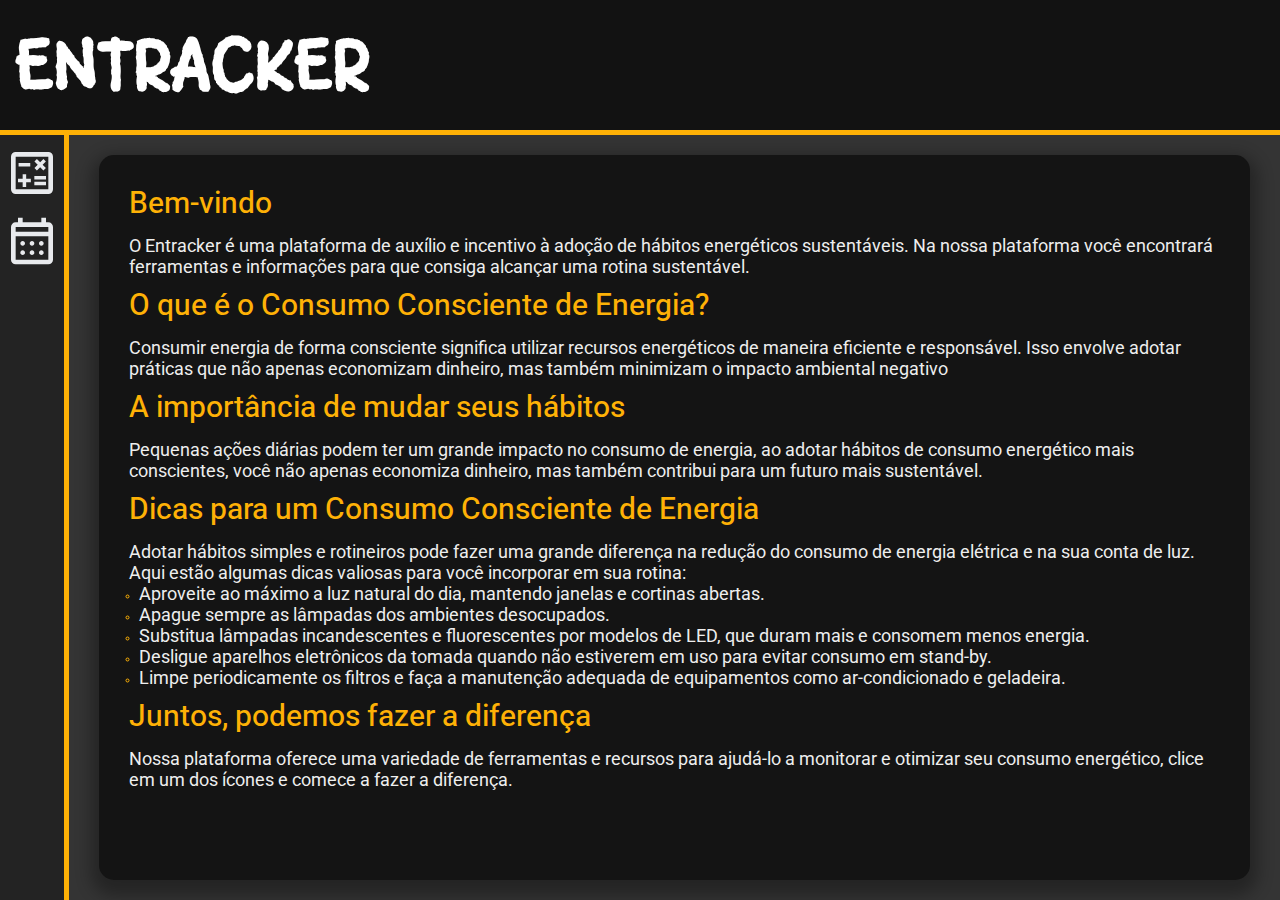
<file: index.html>
<!DOCTYPE html>
<html lang="en">
  <head>
    <meta charset="UTF-8" />
    <meta name="viewport" content="width=device-width, initial-scale=1.0" />
    <title>Entracker</title>
    <link rel="stylesheet" href="style.css" />
  </head>
  <body>
    <div class="layout">
      <nav>
        <div class="hero">
          <h1>ENTRACKER</h1>
        </div>
      </nav>
      <div class="sidebar">
        <div class="cont">
          <div class="ct">
            <a href="calc.html"
              ><svg
                xmlns="http://www.w3.org/2000/svg"
                height="56px"
                viewBox="0 -960 960 960"
                width="56px"
                fill="#e8eaed"
                id="calc"
              >
                <path
                  d="M320-240h60v-80h80v-60h-80v-80h-60v80h-80v60h80v80Zm200-30h200v-60H520v60Zm0-100h200v-60H520v60Zm44-152 56-56 56 56 42-42-56-58 56-56-42-42-56 56-56-56-42 42 56 56-56 58 42 42Zm-314-70h200v-60H250v60Zm-50 472q-33 0-56.5-23.5T120-200v-560q0-33 23.5-56.5T200-840h560q33 0 56.5 23.5T840-760v560q0 33-23.5 56.5T760-120H200Zm0-80h560v-560H200v560Zm0-560v560-560Z"
                />
              </svg>
            </a>
          </div>
          <div class="ct">
            <a href="rast.html"
              ><svg
                xmlns="http://www.w3.org/2000/svg"
                height="56px"
                viewBox="0 -960 960 960"
                width="56px"
                fill="#e8eaed"
                id="cln"
              >
                <path
                  d="M200-80q-33 0-56.5-23.5T120-160v-560q0-33 23.5-56.5T200-800h40v-80h80v80h320v-80h80v80h40q33 0 56.5 23.5T840-720v560q0 33-23.5 56.5T760-80H200Zm0-80h560v-400H200v400Zm0-480h560v-80H200v80Zm0 0v-80 80Zm280 240q-17 0-28.5-11.5T440-440q0-17 11.5-28.5T480-480q17 0 28.5 11.5T520-440q0 17-11.5 28.5T480-400Zm-160 0q-17 0-28.5-11.5T280-440q0-17 11.5-28.5T320-480q17 0 28.5 11.5T360-440q0 17-11.5 28.5T320-400Zm320 0q-17 0-28.5-11.5T600-440q0-17 11.5-28.5T640-480q17 0 28.5 11.5T680-440q0 17-11.5 28.5T640-400ZM480-240q-17 0-28.5-11.5T440-280q0-17 11.5-28.5T480-320q17 0 28.5 11.5T520-280q0 17-11.5 28.5T480-240Zm-160 0q-17 0-28.5-11.5T280-280q0-17 11.5-28.5T320-320q17 0 28.5 11.5T360-280q0 17-11.5 28.5T320-240Zm320 0q-17 0-28.5-11.5T600-280q0-17 11.5-28.5T640-320q17 0 28.5 11.5T680-280q0 17-11.5 28.5T640-240Z"
                />
              </svg>
            </a>
          </div>
        </div>
      </div>
      <main>
        <div class="text-sec unfocus">
          <h2>Bem-vindo</h2>
          <p>
            O Entracker é uma plataforma de auxílio e incentivo à adoção de
            hábitos energéticos sustentáveis. Na nossa plataforma você
            encontrará ferramentas e informações para que consiga alcançar uma
            rotina sustentável.
          </p>
          <h2>O que é o Consumo Consciente de Energia?</h2>
          <p>
            Consumir energia de forma consciente significa utilizar recursos
            energéticos de maneira eficiente e responsável. Isso envolve adotar
            práticas que não apenas economizam dinheiro, mas também minimizam o
            impacto ambiental negativo
          </p>
          <h2>A importância de mudar seus hábitos</h2>
          <p>
            Pequenas ações diárias podem ter um grande impacto no consumo de
            energia, ao adotar hábitos de consumo energético mais conscientes,
            você não apenas economiza dinheiro, mas também contribui para um
            futuro mais sustentável.
          </p>
          <h2>Dicas para um Consumo Consciente de Energia</h2>
          <p>
            Adotar hábitos simples e rotineiros pode fazer uma grande diferença
            na redução do consumo de energia elétrica e na sua conta de luz.
            Aqui estão algumas dicas valiosas para você incorporar em sua
            rotina:
          </p>
          <ul>
            <li>
              <p>
                Aproveite ao máximo a luz natural do dia, mantendo janelas e
                cortinas abertas.
              </p>
            </li>
            <li><p>Apague sempre as lâmpadas dos ambientes desocupados.</p></li>
            <li>
              <p>
                Substitua lâmpadas incandescentes e fluorescentes por modelos de
                LED, que duram mais e consomem menos energia.
              </p>
            </li>
            <li>
              <p>
                Desligue aparelhos eletrônicos da tomada quando não estiverem em
                uso para evitar consumo em stand-by.
              </p>
            </li>
            <li>
              <p>
                Limpe periodicamente os filtros e faça a manutenção adequada de
                equipamentos como ar-condicionado e geladeira.
              </p>
            </li>
          </ul>
          <h2>Juntos, podemos fazer a diferença</h2>
          <p>
            Nossa plataforma oferece uma variedade de ferramentas e recursos
            para ajudá-lo a monitorar e otimizar seu consumo energético, clice
            em um dos ícones e comece a fazer a diferença.
          </p>
        </div>
      </main>
    </div>
    <script src="script.js"></script>
  </body>
</html>
</file>
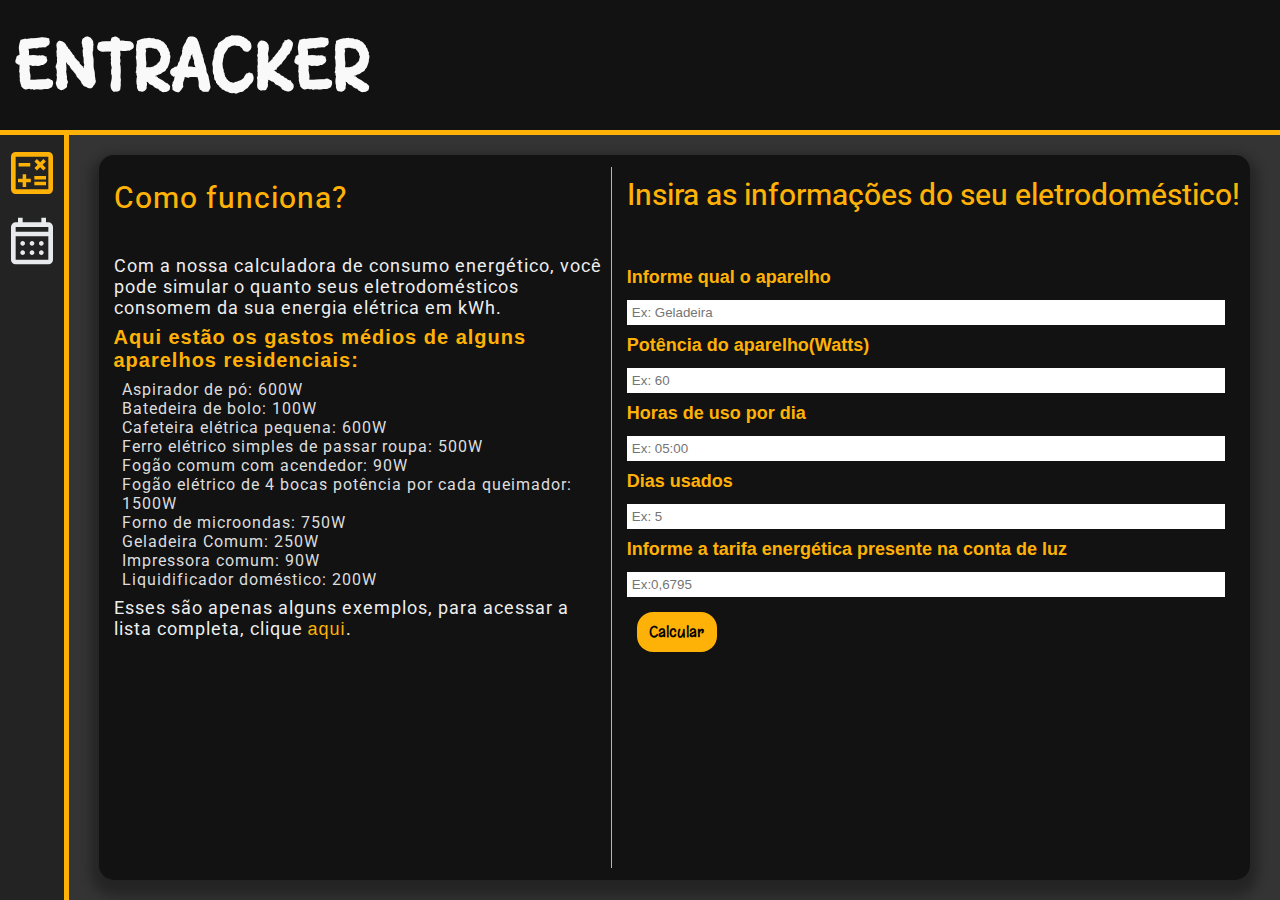
<file: calc.html>
<!DOCTYPE html>
<html lang="en">
  <head>
    <meta charset="UTF-8" />
    <meta name="viewport" content="width=device-width, initial-scale=1.0" />
    <link rel="stylesheet" href="style.css" />
    <title>Entracker</title>
  </head>
  <body>
    <body>
      <div class="layout">
        <nav>
          <div class="hero">
            <h1><a href="index.html">ENTRACKER</a></h1>
          </div>
        </nav>
        <div class="sidebar">
          <div class="cont">
            <div class="ct ct--1">
              <a href="#"
                ><svg
                  xmlns="http://www.w3.org/2000/svg"
                  height="56px"
                  viewBox="0 -960 960 960"
                  width="56px"
                  fill="#feb106"
                  id="calc"
                >
                  <path
                    d="M320-240h60v-80h80v-60h-80v-80h-60v80h-80v60h80v80Zm200-30h200v-60H520v60Zm0-100h200v-60H520v60Zm44-152 56-56 56 56 42-42-56-58 56-56-42-42-56 56-56-56-42 42 56 56-56 58 42 42Zm-314-70h200v-60H250v60Zm-50 472q-33 0-56.5-23.5T120-200v-560q0-33 23.5-56.5T200-840h560q33 0 56.5 23.5T840-760v560q0 33-23.5 56.5T760-120H200Zm0-80h560v-560H200v560Zm0-560v560-560Z"
                  />
                </svg>
              </a>
            </div>
            <div class="ct ct--2">
              <a href="rast.html"
                ><svg
                  xmlns="http://www.w3.org/2000/svg"
                  height="56px"
                  viewBox="0 -960 960 960"
                  width="56px"
                  fill="#e8eaed"
                  id="cln"
                >
                  <path
                    d="M200-80q-33 0-56.5-23.5T120-160v-560q0-33 23.5-56.5T200-800h40v-80h80v80h320v-80h80v80h40q33 0 56.5 23.5T840-720v560q0 33-23.5 56.5T760-80H200Zm0-80h560v-400H200v400Zm0-480h560v-80H200v80Zm0 0v-80 80Zm280 240q-17 0-28.5-11.5T440-440q0-17 11.5-28.5T480-480q17 0 28.5 11.5T520-440q0 17-11.5 28.5T480-400Zm-160 0q-17 0-28.5-11.5T280-440q0-17 11.5-28.5T320-480q17 0 28.5 11.5T360-440q0 17-11.5 28.5T320-400Zm320 0q-17 0-28.5-11.5T600-440q0-17 11.5-28.5T640-480q17 0 28.5 11.5T680-440q0 17-11.5 28.5T640-400ZM480-240q-17 0-28.5-11.5T440-280q0-17 11.5-28.5T480-320q17 0 28.5 11.5T520-280q0 17-11.5 28.5T480-240Zm-160 0q-17 0-28.5-11.5T280-280q0-17 11.5-28.5T320-320q17 0 28.5 11.5T360-280q0 17-11.5 28.5T320-240Zm320 0q-17 0-28.5-11.5T600-280q0-17 11.5-28.5T640-320q17 0 28.5 11.5T680-280q0 17-11.5 28.5T640-240Z"
                  />
                </svg>
              </a>
            </div>
          </div>
        </div>
        <main>
          <div class="calc-layout">
            <div class="calc-info">
              <h2>Como funciona?</h2>
              <p>
                Com a nossa calculadora de consumo energético, você pode simular
                o quanto seus eletrodomésticos consomem da sua energia elétrica
                em kWh.
              </p>
              <h3>
                Aqui estão os gastos médios de alguns aparelhos residenciais:
              </h3>
              <p class="lista">
                Aspirador de pó: 600W <br />
                Batedeira de bolo: 100W <br />
                Cafeteira elétrica pequena: 600W <br />
                Ferro elétrico simples de passar roupa: 500W <br />
                Fogão comum com acendedor: 90W <br />
                Fogão elétrico de 4 bocas potência por cada queimador: 1500W
                <br />
                Forno de microondas: 750W <br />
                Geladeira Comum: 250W <br />
                Impressora comum: 90W <br />
                Liquidificador doméstico: 200W
              </p>
              <p>
                Esses são apenas alguns exemplos, para acessar a lista completa,
                clique
                <a
                  href="https://www.cemig.com.br/wp-content/uploads/2020/10/POTENCIA-MEDIA-DE-APARELHOS-RESIDENCIAIS-E-COMERCIAIS.pdf"
                  target="_blank"
                  >aqui</a
                >.
              </p>
            </div>
            <div class="calc-comp">
              <div class="calc-up">
                <h2>Insira as informações do seu eletrodoméstico!</h2>
                <div class="calc-input">
                  <label for="type">Informe qual o aparelho</label>
                  <input
                    type="text"
                    name="type"
                    placeholder="Ex: Geladeira"
                    id="aparelho"
                  />
                  <label for="potencia">Potência do aparelho(Watts)</label>
                  <input
                    type="number"
                    name="potencia"
                    placeholder="Ex: 60"
                    min="0"
                    id="potencia"
                  />
                  <label for="horasdia">Horas de uso por dia</label>

                  <input
                    type="text"
                    name="horasdia"
                    min="0"
                    id="horasDia"
                    placeholder="Ex: 05:00"
                  />
                  <label for="horasmes">Dias usados</label>

                  <input
                    type="text"
                    name="horasmes"
                    min="0"
                    id="horasMes"
                    placeholder="Ex: 5"
                  />

                  <label for="tarifa"
                    >Informe a tarifa energética presente na conta de luz</label
                  >
                  <input
                    type="number"
                    name="tarifa"
                    placeholder="Ex:0,6795"
                    id="tarifa"
                  />
                  <button id="calcula">Calcular</button>
                </div>
              </div>
              <div class="calc-res hidden">
                <table class="table">
                  <tr>
                    <th>Aparelho</th>
                    <th>Potência</th>
                    <th>Horas por dia</th>
                    <th>Consumo por mês</th>
                    <th>Custo aproximado</th>
                  </tr>
                </table>
              </div>
            </div>
          </div>
        </main>
      </div>
      <script src="script.js"></script>
    </body>
  </body>
</html>
</file>
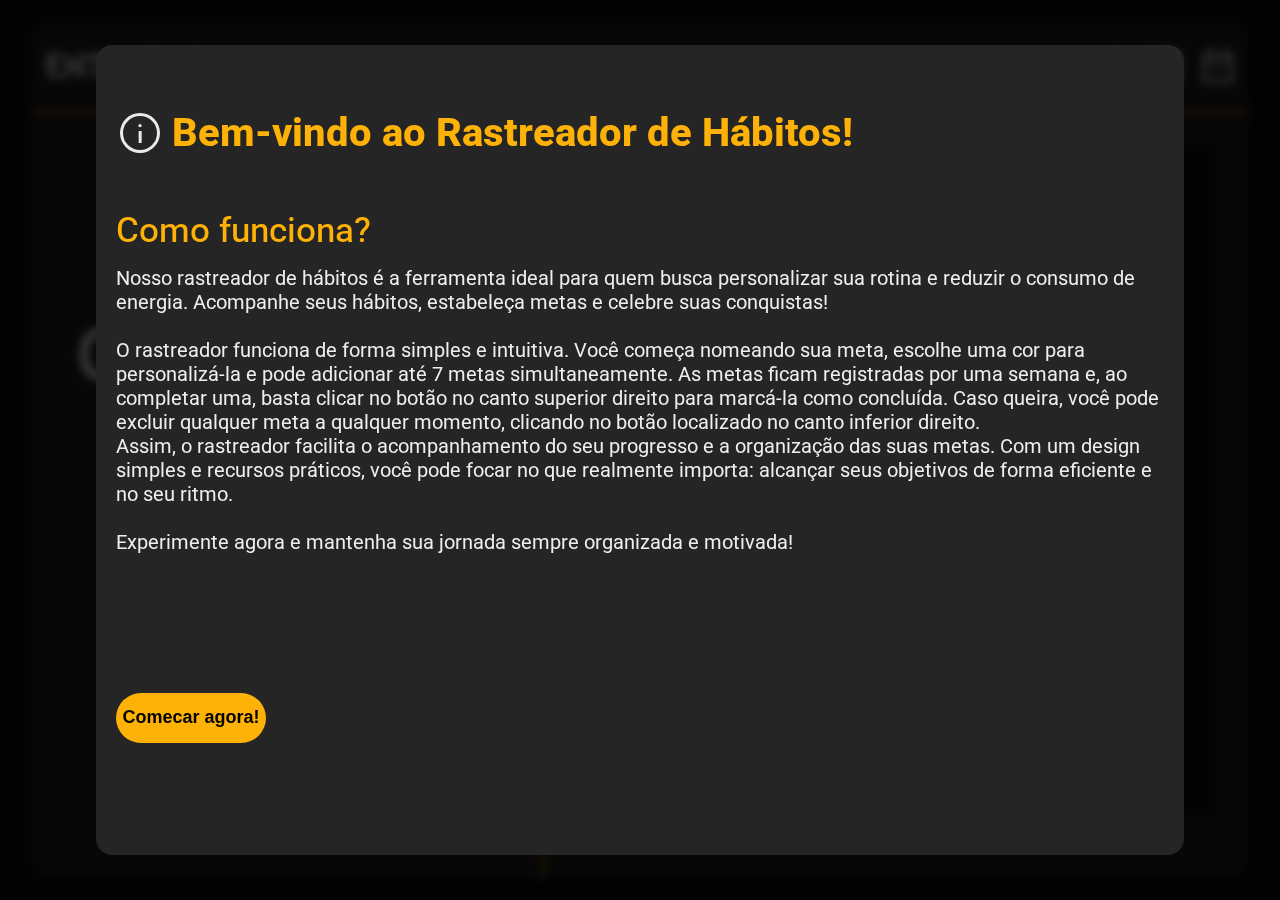
<file: rast.html>
<!DOCTYPE html>
<html lang="en">
  <head>
    <meta charset="UTF-8" />
    <meta name="viewport" content="width=device-width, initial-scale=1.0" />
    <title>Entracker</title>
    <link rel="stylesheet" href="style.css" />
  </head>
  <body>
    <div class="track">
      <div class="track-layout">
        <div class="track-nav">
          <h1>ENTRACKER</h1>
          <div class="nav-tools">
            <div class="nt nt--1">
              <a href="index.html"
                ><svg
                  xmlns="http://www.w3.org/2000/svg"
                  height="42px"
                  viewBox="0 -960 960 960"
                  width="42px"
                  fill="#e8eaed"
                >
                  <path
                    d="M240-200h120v-240h240v240h120v-360L480-740 240-560v360Zm-80 80v-480l320-240 320 240v480H520v-240h-80v240H160Zm320-350Z"
                  />
                </svg>
              </a>
            </div>
            <div class="nt nt--2">
              <a href="calc.html"
                ><svg
                  xmlns="http://www.w3.org/2000/svg"
                  height="42px"
                  viewBox="0 -960 960 960"
                  width="42px"
                  fill="#e8eaed"
                  id="calc"
                >
                  <path
                    d="M320-240h60v-80h80v-60h-80v-80h-60v80h-80v60h80v80Zm200-30h200v-60H520v60Zm0-100h200v-60H520v60Zm44-152 56-56 56 56 42-42-56-58 56-56-42-42-56 56-56-56-42 42 56 56-56 58 42 42Zm-314-70h200v-60H250v60Zm-50 472q-33 0-56.5-23.5T120-200v-560q0-33 23.5-56.5T200-840h560q33 0 56.5 23.5T840-760v560q0 33-23.5 56.5T760-120H200Zm0-80h560v-560H200v560Zm0-560v560-560Z"
                  />
                </svg>
              </a>
            </div>
            <div class="nt nt--3">
              <a href="rast.html"
                ><svg
                  xmlns="http://www.w3.org/2000/svg"
                  height="42px"
                  viewBox="0 -960 960 960"
                  width="42px"
                  fill="#e8eaed"
                  id="cln"
                >
                  <path
                    d="M200-80q-33 0-56.5-23.5T120-160v-560q0-33 23.5-56.5T200-800h40v-80h80v80h320v-80h80v80h40q33 0 56.5 23.5T840-720v560q0 33-23.5 56.5T760-80H200Zm0-80h560v-400H200v400Zm0-480h560v-80H200v80Zm0 0v-80 80Zm280 240q-17 0-28.5-11.5T440-440q0-17 11.5-28.5T480-480q17 0 28.5 11.5T520-440q0 17-11.5 28.5T480-400Zm-160 0q-17 0-28.5-11.5T280-440q0-17 11.5-28.5T320-480q17 0 28.5 11.5T360-440q0 17-11.5 28.5T320-400Zm320 0q-17 0-28.5-11.5T600-440q0-17 11.5-28.5T640-480q17 0 28.5 11.5T680-440q0 17-11.5 28.5T640-400ZM480-240q-17 0-28.5-11.5T440-280q0-17 11.5-28.5T480-320q17 0 28.5 11.5T520-280q0 17-11.5 28.5T480-240Zm-160 0q-17 0-28.5-11.5T280-280q0-17 11.5-28.5T320-320q17 0 28.5 11.5T360-280q0 17-11.5 28.5T320-240Zm320 0q-17 0-28.5-11.5T600-280q0-17 11.5-28.5T640-320q17 0 28.5 11.5T680-280q0 17-11.5 28.5T640-240Z"
                  />
                </svg>
              </a>
            </div>
          </div>
        </div>
        <div class="track-main">
          <div class="goal-create">
            <h1>Crie sua meta!</h1>
            <input
              type="text"
              name="goal-name"
              id="goal-name"
              placeholder="Nomeie sua meta!"
              maxlength="20"
            />
            <label for="goal-color"><h2>Customize sua meta!</h2></label>
            <div class="goal-color"><input type="color" id="goal-color" /></div>
            <button id="add-goal">+</button>
          </div>
          <div class="goal-display">
            <div class="display-screen"></div>
          </div>
        </div>
      </div>
      <div class="track-overlay"></div>
      <div class="track-window">
        <div class="window-top">
          <svg
            xmlns="http://www.w3.org/2000/svg"
            height="48px"
            viewBox="0 -960 960 960"
            width="48px"
            fill="#e8eaed"
          >
            <path
              d="M453-280h60v-240h-60v240Zm26.98-314q14.02 0 23.52-9.2T513-626q0-14.45-9.48-24.22-9.48-9.78-23.5-9.78t-23.52 9.78Q447-640.45 447-626q0 13.6 9.48 22.8 9.48 9.2 23.5 9.2Zm.29 514q-82.74 0-155.5-31.5Q252-143 197.5-197.5t-86-127.34Q80-397.68 80-480.5t31.5-155.66Q143-709 197.5-763t127.34-85.5Q397.68-880 480.5-880t155.66 31.5Q709-817 763-763t85.5 127Q880-563 880-480.27q0 82.74-31.5 155.5Q817-252 763-197.68q-54 54.31-127 86Q563-80 480.27-80Zm.23-60Q622-140 721-239.5t99-241Q820-622 721.19-721T480-820q-141 0-240.5 98.81T140-480q0 141 99.5 240.5t241 99.5Zm-.5-340Z"
            />
          </svg>
          <h1>Bem-vindo ao Rastreador de Hábitos!</h1>
        </div>
        <div class="window-text">
          <h2>Como funciona?</h2>
          <p>
            Nosso rastreador de hábitos é a ferramenta ideal para quem busca
            personalizar sua rotina e reduzir o consumo de energia. Acompanhe
            seus hábitos, estabeleça metas e celebre suas conquistas! <br />
            <br />
            O rastreador funciona de forma simples e intuitiva. Você começa
            nomeando sua meta, escolhe uma cor para personalizá-la e pode
            adicionar até 7 metas simultaneamente. As metas ficam registradas
            por uma semana e, ao completar uma, basta clicar no botão no canto
            superior direito para marcá-la como concluída. Caso queira, você
            pode excluir qualquer meta a qualquer momento, clicando no botão
            localizado no canto inferior direito. <br />
            Assim, o rastreador facilita o acompanhamento do seu progresso e a
            organização das suas metas. Com um design simples e recursos
            práticos, você pode focar no que realmente importa: alcançar seus
            objetivos de forma eficiente e no seu ritmo. <br />
            <br />
            Experimente agora e mantenha sua jornada sempre organizada e
            motivada!
          </p>
        </div>
        <div class="window-button">
          <button class="start-button">Comecar agora!</button>
        </div>
      </div>
    </div>
    <script src="tracker.js"></script>
  </body>
</html>
</file>
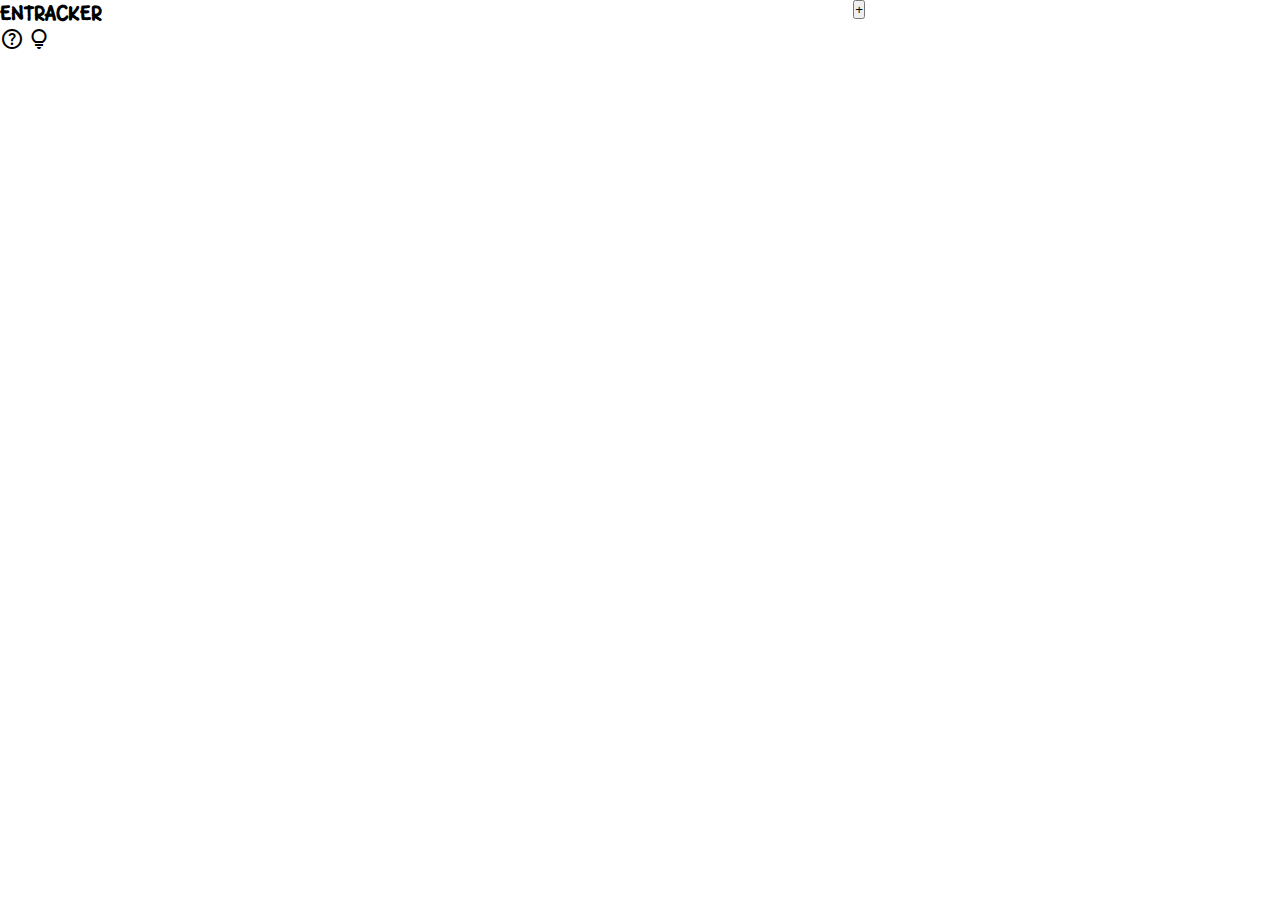
<file: tracker.html>
<!DOCTYPE html>
<html lang="en">
  <head>
    <meta charset="UTF-8" />
    <meta name="viewport" content="width=device-width, initial-scale=1.0" />
    <title>Entracker</title>
    <link rel="stylesheet" href="style.css" />
    <link
      rel="stylesheet"
      href="https://fonts.googleapis.com/css2?family=Material+Symbols+Outlined:opsz,wght,FILL,GRAD@20..48,100..700,0..1,-50..200"
    />
    <link
      rel="stylesheet"
      href="https://fonts.googleapis.com/css2?family=Material+Symbols+Outlined:opsz,wght,FILL,GRAD@20..48,100..700,0..1,-50..200"
    />
    <link
      rel="stylesheet"
      href="https://fonts.googleapis.com/css2?family=Material+Symbols+Outlined:opsz,wght,FILL,GRAD@20..48,100..700,0..1,-50..200"
    />
  </head>
  <body>
    <div class="layout">
      <div class="nav">
        <h1 id="title">ENTRACKER</h1>
        <div class="icons">
          <span class="material-symbols-outlined help"> help </span>
          <span class="material-symbols-outlined lightbulb"> lightbulb </span>
        </div>
      </div>
      <div class="goals"></div>
      <div class="create-goal">
        <button class="create-button">+</button>
      </div>
    </div>
    <div class="edit-goal hidden">
      <div class="goal-info">
        <div class="goal-name">
          <label for="name">Nomeie a meta: </label>
          <input type="text" name="name" id="goal-name" />
        </div>
        <div class="goal-time">
          <label for="time">Selecione o tempo em minutos:</label>
          <input type="number" min="0" id="goal-time" />
        </div>
      </div>
      <div class="goal-color">
        <label for="color-pick">Customize a meta:</label>
        <div class="color-container">
          <input
            type="color"
            name="color-pick"
            value="#ffffff"
            id="goal-color"
          />
        </div>
      </div>
      <div class="goal-objective">
        <button class="go cancel">Cancelar</button>
        <button class="go salvar">Salvar</button>
      </div>
    </div>
    <div class="overlay hidden"></div>
    <script src="script.js"></script>
  </body>
</html>
</file>
<file: style.css>
@import url("https://fonts.googleapis.com/css2?family=Margarine&display=swap");

@import url("https://fonts.googleapis.com/css2?family=Margarine&family=Roboto:ital,wght@0,100;0,300;0,400;0,500;0,700;0,900;1,100;1,300;1,400;1,500;1,700;1,900&display=swap");
* {
  margin: 0;
  padding: 0;
  box-sizing: border-box;
  font-family: Arial, "Helvetica Neue", Helvetica, sans-serif;
}
html {
  font-size: 62.5%;
}
body {
  max-width: 100%;
  min-height: 100vh;
  overflow-x: hidden;
  z-index: 1;
  position: relative;
}
::-webkit-scrollbar {
  z-index: 5;
  width: 0.5rem;
  height: 100%;
}
::-webkit-scrollbar-thumb {
  background: #454545;
}
::-webkit-scrollbar-track {
  background: #feb106;
}
.margarine-regular {
  font-family: "Margarine", sans-serif;
  font-weight: 400;
  font-style: normal;
}
h1 {
  font-family: "Margarine", sans-serif;
  font-weight: 800;
  font-style: normal;
}
.roboto-regular {
  font-family: "Roboto", sans-serif;
  font-weight: 400;
  font-style: normal;
}
h2 {
  font-family: "Roboto", sans-serif;
  font-weight: 450;
  font-style: normal;
  color: #feb106;
  font-size: 3rem;
  margin-top: 1rem;
  margin-bottom: 1.5rem;
}
p {
  font-family: "Roboto", sans-serif;
  font-weight: 400;
  font-style: normal;
  font-size: 1.8rem;
  color: #eee;
}
.layout {
  max-width: 100%;
  min-height: 100vh;
  display: grid;
  grid-template-columns: repeat(3, 1fr);
}
nav {
  grid-column: 1/3;
  grid-row: 1;
  width: 100%;
  max-width: 100%;
  height: 15vh;
  background: #121212;
  padding: 1.5rem;
  color: #fff;
  border-bottom: 0.5rem solid #feb106;
  display: flex;
  align-items: center;
  justify-content: start;
}
.hero {
  height: 100%;
  display: flex;
  align-items: center;
  justify-content: center;
  font-size: 3.5rem;
  font-family: "Margarine", sans-serif;
}

.sidebar {
  grid-column: 1;
  grid-row: 2;
  width: 5vw;
  height: auto;
  background: #232323;
  padding-top: 1rem;
}
.cont {
  width: 100%;
  height: auto;
  display: flex;
  flex-direction: column;
  gap: 1rem;
}
.ct {
  width: 100%;
  display: flex;
  align-items: center;
  justify-content: center;
}
.cont .ct:hover {
  background: rgba(0, 0, 0, 0.4);
  cursor: pointer;
}
main {
  grid-column: 2/3;
  grid-row: 2;
  width: 95vw;
  max-width: 100%;
  min-height: 85vh;
  background: #343434;
  border-left: 0.5rem solid #feb106;
  padding: 2rem 3rem;
}
.text-sec {
  width: 100%;
  height: 100%;
  padding: 2rem 3rem;
  background: #141414;
  border-radius: 15px;
  box-shadow: 0 8px 16px 8px rgba(0, 0, 0, 0.3);
}
.text-sec li {
  list-style: circle;
  text-align: justify;
  margin-left: 1rem;
}
.text-sec li::marker {
  color: #feb106;
}
/* ========== CALCULADORA ========== */
.hero a {
  text-decoration: none;
  font-family: "Margarine", sans-serif;
  color: #f9f9f9;
}
.calc-layout {
  width: 100%;
  height: 100%;
  background: #121212;
  border-radius: 15px;
  box-shadow: 0 8px 12px 8px rgba(0, 0, 0, 0.3);
  padding: 1.2rem;
  display: flex;
  gap: 1.5rem;
  overflow: hidden;
}
.calc-comp {
  overflow: auto;
}
.calc-info {
  width: 45vw;
  height: 100%;
  padding: 0.25rem;
  border-right: 0.15rem solid #feb106;
  letter-spacing: 1px;
}
.calc-info h2 {
  margin-bottom: 4rem;
}
.calc-info h3 {
  font-size: 20px;
  color: #feb106;
  margin-top: 0.8rem;
}
.calc-info a {
  color: #feb106;
  text-decoration: none;
}
.lista {
  font-size: 16px;
  padding: 0.8rem;
  color: #ddd;
}
.calc-up {
  width: 55vw;
  height: auto;
  display: flex;
  flex-direction: column;
  gap: 3rem;
  overflow: hidden;
}
.calc-input {
  width: 100%;
  height: auto;
  display: flex;
  flex-direction: column;
}
.calc-input label {
  font-size: 18px;
  color: #feb106;
  font-weight: bold;
  margin-top: 1rem;
  margin-bottom: 1.2rem;
}
.calc-input input {
  border-radius: 0;
  border: none;
  width: 85%;
  height: 2.5rem;
  outline: none;
  padding: 1.25rem 0.5rem;
}
.calc-input button {
  background: #feb106;
  cursor: pointer;
  width: 8rem;
  height: 4rem;
  border-radius: 16px;
  border: none;
  font-family: "Margarine", sans-serif;
  font-size: 15px;
  margin: 1.5rem 1rem;
}
.calc-input button:hover {
  background: #f0a70a;
}
input:focus-visible {
  border: none;
  border-radius: 0;
}
.calc-layout input::-webkit-outer-spin-button,
.calc-layout input::-webkit-inner-spin-button {
  -webkit-appearance: none;
  margin: 0;
}
.calc-res {
  width: 100%;
  min-height: 15vh;
  padding: 1.2rem;
}
.calc-res table {
  border: 0.2rem solid #feb106;
  width: 100%;
  height: auto;
  color: #fff;
  font-size: 15px;
  border-collapse: collapse;
  padding: 1.2rem;
}
.calc-res th {
  height: 100%;
  border-right: 0.2rem solid #feb106;
  font-size: 15px;
  padding: 0.45rem;
}
.td {
  height: 100%;
  border: 0.2rem solid #feb106;
  text-align: center;
}
.calc-res th:last-child {
  border: none;
}
/* ========== TRACKER ========== */
.track {
  max-width: 100%;
  min-height: 100vh;
  background: #131313;
  display: flex;
  align-items: center;
  justify-content: center;
}
.track-layout {
  width: 95vw;
  min-height: 80vh;
  background: #232323;
  border-radius: 15px;
  box-shadow: 4px 8px 16px 8px rgba(0, 0, 0, 0.4);
}
.track-nav {
  width: 100%;
  min-height: 10vh;
  border-bottom: 0.25rem solid #feb106;
  display: flex;
  flex-direction: row;
  align-items: center;
  justify-content: space-between;
}
.track-nav h1 {
  color: #e8eaed;
  font-size: 35px;
  padding: 1.25rem;
}
.nav-tools {
  display: flex;
  flex-direction: row;
  align-items: center;
  justify-content: space-evenly;
  padding: 0.45rem;
}
.nt {
  width: 100%;
  height: 100%;
  padding: 0.5rem;
}
.nt:hover {
  background: rgba(255, 255, 255, 0.1);
  border-radius: 50%;
  transition: background 0.35s;
}
.track-main {
  width: 100%;
  min-height: 100%;
  display: flex;
  flex-direction: row;
}
.goal-create {
  width: 40vw;
  height: 85vh;
  padding: 1.25rem;
  display: flex;
  flex-direction: column;
  align-items: center;
  justify-content: center;
  text-align: center;
  gap: 2.5rem;
  border-right: 0.25rem solid #feb106;
}
.goal-create h1 {
  font-size: 6.5rem;
  color: #fff;
}
.goal-create input[type="text"] {
  width: 20vw;
  height: 2.5rem;
  padding: 1.25rem;
  color: #fff;
  font-family: "Roboto", sans-serif;
  font-size: 20px;
  background: none;
  border: none;
  border-bottom: 0.15rem solid #feb106;
  outline: none;
  text-align: center;
}
.goal-create button {
  width: 5rem;
  height: 5rem;
  border-radius: 50%;
  border: none;
  background: #feb106;
  cursor: pointer;
  color: #fff;
  font-size: 35px;
  font-family: "Margarine", sans-serif;
}
.goal-create button:hover {
  background: #eca305;
  transition: background 0.3s;
}
.goal-create h2 {
  font-size: 25px;
  color: #e8eade;
}
.goal-color {
  width: 5rem;
  height: 5rem;
  position: relative;
  overflow: hidden;
  border: none;
}
.goal-color input {
  width: 8rem;
  height: 8rem;
  position: absolute;
  top: 50%;
  left: 50%;
  transform: translate(-50%, -50%);
  background: none;
}
.goal-display {
  width: 55vw;
  min-height: 100%;
  padding: 3rem;
  background: none;
}
.display-screen {
  width: 100%;
  height: 75vh;
  background: #121212;
  border-radius: 12px;
  padding: 0.25rem;
  display: flex;
  flex-direction: column;
  gap: 0.25rem;
  overflow: auto;
}
.goal-view {
  width: 100%;
  height: 15vh;
  padding: 0.75rem;
  border-left: 0.35rem solid #e67ab8;
  display: flex;
  justify-content: space-between;
  background: #343434;
  border-radius: 8px;
}
.goal-view h2 {
  color: #e8eade;
  font-weight: bold;
  font-size: 22px;
}
.goal-tools {
  width: 1.25rem;
  height: 100%;
  padding: 0.25rem;
  display: flex;
  flex-direction: column;
  align-items: center;
  justify-content: space-between;
}
.goal-done {
  width: 2rem;
  height: 2rem;
  border-radius: 50%;
  background: none;
  background: #e8eade;
  border: 0.25rem solid #000;
  cursor: pointer;
}
.goal-delete {
  width: 2.5rem;
  height: 2.5rem;
  border-radius: 50%;
  cursor: pointer;
  border: none;
  background: none;
  color: #ddd;
  font-weight: bold;
  font-size: 15px;
  text-align: center;
}
.goal-done:hover {
  box-shadow: inset 0 1px 4px 2px #feb106;
}
.goal-delete:hover {
  background: rgba(0, 0, 0, 0.3);
}
/* ========== OVERLAY AND MODAL WINDOW ========== */

.track-overlay {
  width: 100%;
  height: 100%;
  position: absolute;
  z-index: 5;
  background: rgba(0, 0, 0, 0.8);
  backdrop-filter: blur(4px);
}
.track-window {
  position: absolute;
  z-index: 10;
  width: 85vw;
  height: 90vh;
  background: #252525;
  border-radius: 16px;
  padding: 2rem;
  display: flex;
  flex-direction: column;
  align-items: start;
}
.window-top {
  width: 100%;
  min-height: 15vh;
  display: flex;
  flex-direction: row;
  align-items: center;
  justify-content: start;
  gap: 0.75rem;
}
.window-top h1 {
  font-family: "Roboto", sans-serif;
  font-size: 4rem;
  color: #feb106;
}
.window-text {
  width: 100%;
  min-height: 40vh;
}
.window-text h2 {
  font-size: 3.5rem;
}
.window-text p {
  font-size: 2rem;
}
.window-button {
  width: 100%;
  min-height: 35vh;
  display: flex;
  align-items: center;
  justify-content: start;
}
.start-button {
  width: 15rem;
  height: 5rem;
  border-radius: 32px;
  border: none;
  font-size: 1.8rem;
  font-weight: bold;
  background: #feb106;
  cursor: pointer;
}
.start-button:hover {
  background: #e69e04;
}
/* ========== HIDDEN ========== */
.hidden {
  display: none;
}
/* ========== DESIGN RESPONSIVO ========== */
@media only screen and (max-width: 1000px) {
  .layout {
    min-height: 100vh;
    display: flex;
    flex-direction: column;
  }
  nav {
    display: flex;
    align-items: center;
    justify-content: center;
  }
  .sidebar {
    width: 100%;
    height: 12vh;
    padding: 0.5rem;
  }
  .cont {
    width: 100%;
    height: 10vh;
    display: flex;
    flex-direction: row;
    padding: 0.5rem;
  }
  .cont svg {
    width: 48px;
    height: 48px;
  }
  .ct {
    width: 100%;
    height: 100%;
    display: flex;
    flex-direction: row;
    align-items: center;
    justify-content: center;
  }
  main {
    grid-column: 1;
    grid-row: 3;
    width: 100%;
    min-height: 70vh;
    border: none;
    padding: 0;
  }

  .text-sec {
    border-radius: 0;
  }

  .calc-layout {
    display: flex;
    flex-direction: column-reverse;
    gap: 0.25rem;
    border-radius: 0;
    padding: 0.45rem;
  }
  .calc-info {
    width: 100%;
    height: 100%;
    border: none;
  }
  .calc-info h2 {
    margin-bottom: 1.2rem;
  }
  .calc-up {
    width: 100%;
    height: 100%;
  }
  .calc-input {
    width: 100%;
    height: 100%;
    display: flex;
    flex-direction: column;
    align-items: center;
    justify-content: center;
    gap: 1.25rem;
  }
  .calc-res {
    padding: 0.1rem;
  }
  .track {
    width: 100%;
    height: 100%;
  }
  .track-layout {
    position: relative;
    width: 100%;
    min-height: 100%;
    top: 0%;
    left: 0%;
    transform: translate(0%, 0%);
    border-radius: 0;
  }
  .track-nav {
    width: 100%;
    background: #343434;
  }
  .track-main {
    display: flex;
    flex-direction: column;
  }
  .goal-create {
    width: 100%;
    height: auto;
    display: flex;
    gap: 2rem;
    padding: 2rem;
    border-right: none;
  }
  .goal-create input[type="text"] {
    min-width: 55vw;
  }
  .goal-display {
    width: 100%;
    border: none;
  }
  .track-window {
    width: 100%;
    height: 100%;
    border-radius: 0;
  }
}
</file>
